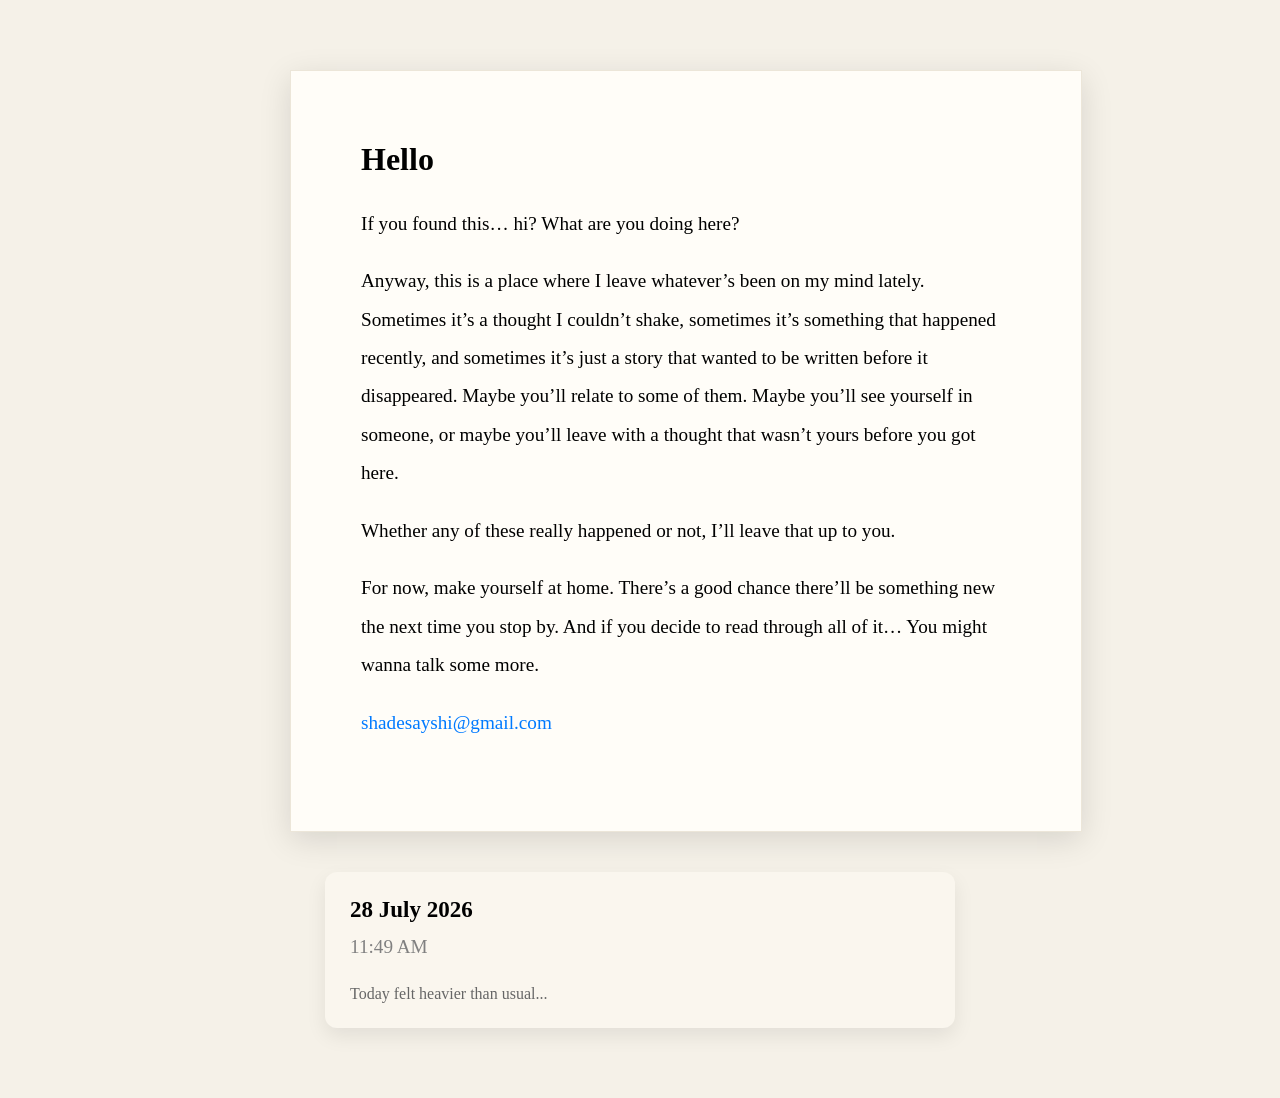
<file: notes.html>
<!DOCTYPE html>
<html>

<head>

<meta charset="UTF-8">

<title>Notes</title>

<link rel="stylesheet" href="notes.css">

</head>

<body>

<div class="container">

  <div class="welcome-paper">

<h2>Hello</h2>

<p>
If you found this… hi? What are you doing here?
</p>

<p>
Anyway, this is a place where I leave whatever’s been on my mind lately. Sometimes it’s a thought I couldn’t shake, sometimes it’s something that happened recently, and sometimes it’s just a story that wanted to be written before it disappeared. Maybe you’ll relate to some of them. Maybe you’ll see yourself in someone, or maybe you’ll leave with a thought that wasn’t yours before you got here.
</p>

<p> 
Whether any of these really happened or not, I’ll leave that up to you.
</p>

<p>
For now, make yourself at home. There’s a good chance there’ll be something new the next time you stop by.
  
And if you decide to read through all of it…

You might wanna talk some more.
</p>

<p>
  <a href="maitlo:shadesayshi@gmail.com">shadesayshi@gmail.com</a>
</p>

</div>

<div class="notes-list">

    <div class="note-card" onclick="openPaper()">

        <div class="note-date">
            <h3>28 July 2026</h3>
            <p>11:49 AM</p>
        </div>

        <div class="note-preview">
            Today felt heavier than usual...
        </div>

    </div>

</div>
  
<div id="overlay" class="overlay">

    <div class="paper" id="paper">

        <span class="close">&times;</span>

        <h2>28 July 2026</h2>

        <p class="time">11:49 AM</p>

        <div class="story">

            <p>
                This is where your first story will go.
            </p>

        </div>

    </div>

</div>

<script src="notes.js"></script>

</div>
  
</body>

</html>
</file>
<file: notes.css>
body{
    margin:0;
    background:#f5f1e8;
    font-family:Georgia, serif;
    
}

.container{
    width:min(700px,90%);
    margin:70px auto;
    
}

.welcome-paper{

    width:650px;

    background:#fffdf8;

    padding:70px;

    box-shadow:0 8px 30px rgba(0,0,0,.12);

    border:1px solid #ece6d9;

}

h2{

    margin-top:0;

    font-size:2rem;

}

p{

    line-height:2;

    font-size:1.2rem;

}

a {
    color: #007AFF;
    text-decoration: none;
}

a:hover {
    text-decoration: underline;
}

/* ===========================
   STORY POPUP
=========================== */

.overlay {
    position: fixed;
    inset: 0;

    display: flex;
    justify-content: center;
    align-items: center;

    background: rgba(0, 0, 0, 0.15);
    backdrop-filter: blur(8px);

    opacity: 0;
    visibility: hidden;

    transition: 0.35s ease;
}

.overlay.show {
    opacity: 1;
    visibility: visible;
}

.paper {
    width: min(700px, 90%);
    max-height: 85vh;

    overflow-y: auto;

    background: #FAF6EE;

    padding: 55px;

    border-radius: 12px;

    box-shadow: 0 20px 60px rgba(0,0,0,.20);

    transform: translateY(20px);
    opacity: 0;

    transition: .35s ease;
}

.overlay.show .paper {
    transform: translateY(0);
    opacity: 1;
}

.close {
    float: right;

    font-size: 32px;

    cursor: pointer;

    color: #888;
}

.close:hover {
    color: black;
}

.time {
    color: gray;
    margin-bottom: 35px;
}

.notes-list{
    width: min(700px,90%);
    margin:40px auto;
}

.note-card{

    background:#faf6ee;

    border-radius:12px;

    padding:25px;

    margin-bottom:18px;

    cursor:pointer;

    transition:.25s;

    box-shadow:0 8px 20px rgba(0,0,0,.08);

}

.note-card:hover{

    transform:translateY(-3px);

    box-shadow:0 12px 28px rgba(0,0,0,.12);

}

.note-date h3{
    margin:0;
    font-size:23px;
}

.note-date p{
    margin:5px 0 18px;
    color:gray;
}

.note-preview{
    color:#666;
}
</file>
